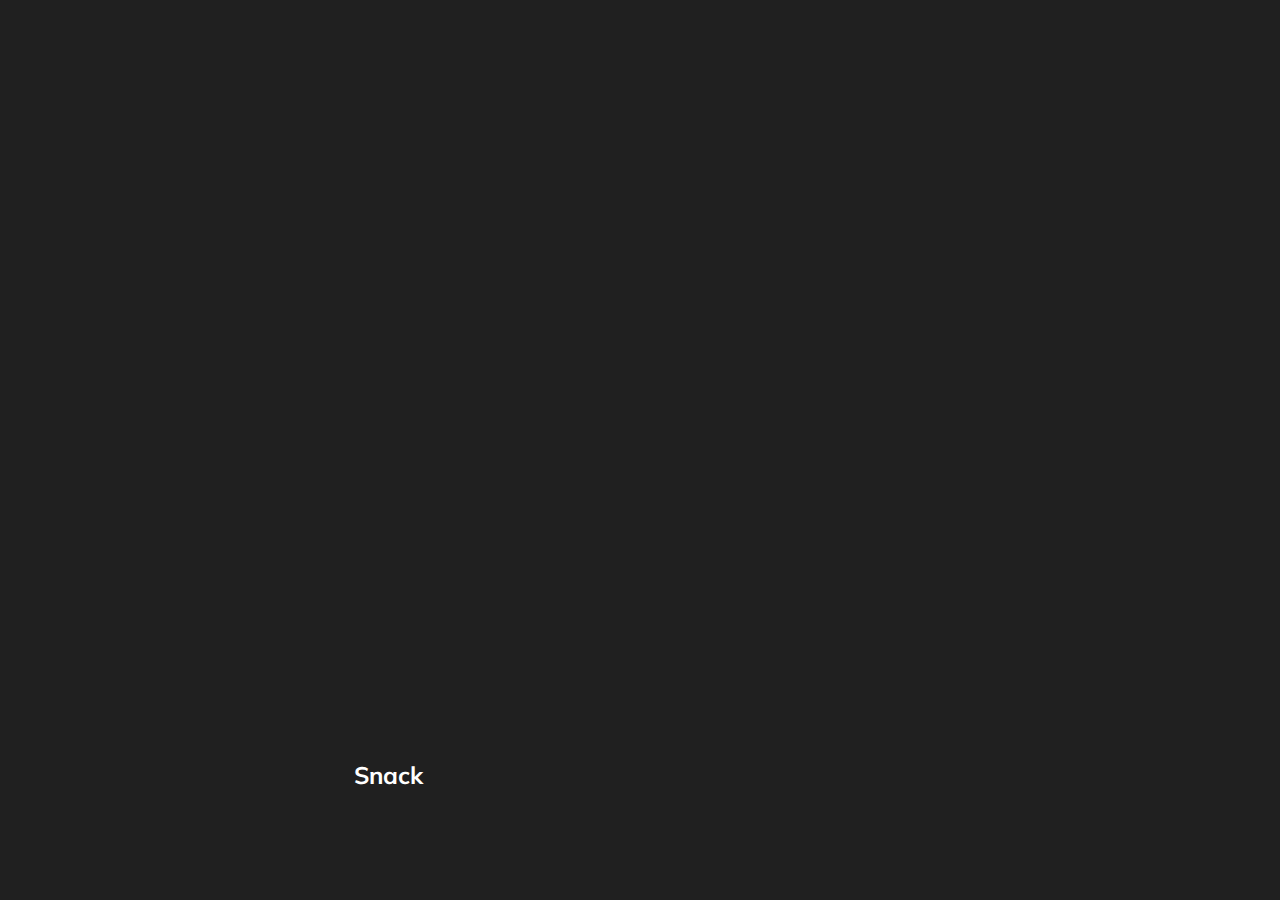
<file: food/marathon-urok-1/index.html>
<!DOCTYPE html>
<html lang="en">
<head>
  <meta charset="UTF-8" />
  <meta name="viewport" content="width=device-width, initial-scale=1.0" />
  <link rel="stylesheet" href="styles.css" />
  <title>Карточки | Проект 1</title>
</head>
<body>
<div class="container">
  <div
      class="slide"
      style="background-image: url('https://images.unsplash.com/photo-1555939594-58d7cb561ad1?ixlib=rb-4.0.3&ixid=MnwxMjA3fDB8MHxwaG90by1wYWdlfHx8fGVufDB8fHx8&auto=format&fit=crop&w=387&q=80');"
  >
    <h3>Grill</h3>
  </div>
  <div
      class="slide"
      style="
          background-image: url('https://images.unsplash.com/photo-1565299624946-b28f40a0ae38?ixlib=rb-4.0.3&ixid=MnwxMjA3fDB8MHxzZWFyY2h8Nnx8Zm9vZHxlbnwwfHwwfHw%3D&auto=format&fit=crop&w=500&q=60');
        "
  >
    <h3>Pizza</h3>
  </div>
  <div
      class="slide"
      style="
          background-image: url('https://images.unsplash.com/photo-1540189549336-e6e99c3679fe?ixlib=rb-4.0.3&ixid=MnwxMjA3fDB8MHxzZWFyY2h8NXx8Zm9vZHxlbnwwfHwwfHw%3D&auto=format&fit=crop&w=500&q=60');
        "
  >
    <h3>Salad</h3>
  </div>
  <div
      class="slide active"
      style="
          background-image: url('https://images.unsplash.com/photo-1482049016688-2d3e1b311543?ixlib=rb-4.0.3&ixid=MnwxMjA3fDB8MHxzZWFyY2h8MTF8fGZvb2R8ZW58MHx8MHx8&auto=format&fit=crop&w=500&q=60');
        "
  >
    <h3>Snack</h3>
  </div>
  <div
      class="slide"
      style="
          background-image: url('https://images.unsplash.com/photo-1565958011703-44f9829ba187?ixlib=rb-4.0.3&ixid=MnwxMjA3fDB8MHxzZWFyY2h8OXx8Zm9vZHxlbnwwfHwwfHw%3D&auto=format&fit=crop&w=500&q=60');
        "
  >
    <h3>Dessert</h3>
  </div>
</div>
<script src="app.js"></script>
</body>
</html>
</file>
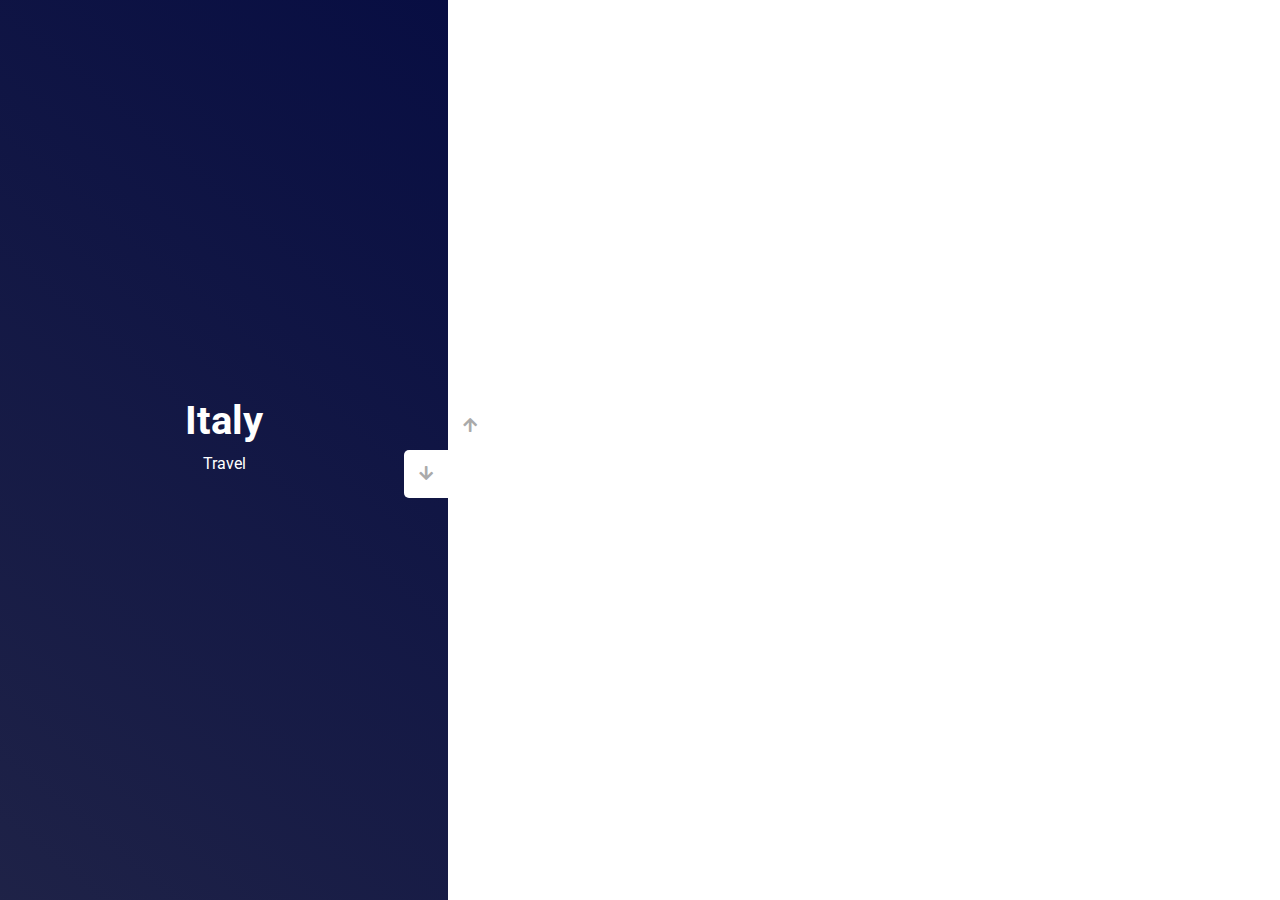
<file: js css slider/marathon-urok-3/index.html>
<!DOCTYPE html>
<html lang="en">
  <head>
    <meta charset="UTF-8" />
    <meta name="viewport" content="width=device-width, initial-scale=1.0" />
    <link
      rel="stylesheet"
      href="https://cdnjs.cloudflare.com/ajax/libs/font-awesome/5.15.1/css/all.min.css"
    />
    <link rel="stylesheet" href="style.css" />
    <title>Слайдер | Проект 3</title>
  </head>
  <body>
    <div class="container">
      <div class="sidebar">
        <div
          style="
            background: linear-gradient(229.99deg, #2a9233 -26%, #4fc263 145%);
          "
        >
          <h1>Spain</h1>
          <p>Travel</p>
        </div>
        <div
          style="
            background: linear-gradient(215.32deg, #4f5861 -1%, #53565a 124%);
          "
        >
          <h1>Austria</h1>
          <p>Travel</p>
        </div>
        <div
          style="
            background: linear-gradient(221.87deg, #85cce2 1%, #49b7d8 128%);
          "
        >
          <h1>France</h1>
          <p>Travel</p>
        </div>
        <div
          style="
            background: linear-gradient(220.16deg, #060c42 -8%, #272a49 138%);
          "
        >
          <h1>Italy</h1>
          <p>Travel</p>
        </div>
      </div>
      <div class="main-slide">
        <div
          style="
            background-image: url('https://images.unsplash.com/photo-1601469049210-ebc0059d16d9?ixlib=rb-4.0.3&ixid=MnwxMjA3fDB8MHxzZWFyY2h8MTB8fGl0YWxpYXxlbnwwfHwwfHw%3D&auto=format&fit=crop&w=500&q=60');
          "
        ></div>
        <div
          style="
            background-image: url('https://images.unsplash.com/photo-1511739001486-6bfe10ce785f?ixlib=rb-4.0.3&ixid=MnwxMjA3fDB8MHxzZWFyY2h8MjB8fGZyYW5jZXxlbnwwfHwwfHw%3D&auto=format&fit=crop&w=500&q=60');
          "
        ></div>
        <div
          style="
            background-image: url('https://plus.unsplash.com/premium_photo-1670270190356-289ce24b6a85?ixlib=rb-4.0.3&ixid=MnwxMjA3fDB8MHxzZWFyY2h8MTN8fGF1c3RyaWF8ZW58MHx8MHx8&auto=format&fit=crop&w=500&q=60');
          "
        ></div>
        <div
          style="
            background-image: url('https://images.unsplash.com/photo-1586122891856-5f90886b0cee?ixlib=rb-4.0.3&ixid=MnwxMjA3fDB8MHxzZWFyY2h8MTd8fHNwYWlufGVufDB8fDB8fA%3D%3D&auto=format&fit=crop&w=500&q=60');
          "
        ></div>
      </div>
      <div class="controls">
        <button class="down-button">
          <i class="fas fa-arrow-down"></i>
        </button>
        <button class="up-button">
          <i class="fas fa-arrow-up"></i>
        </button>
      </div>
    </div>
    <script src="app.js"></script>
  </body>
</html>
</file>
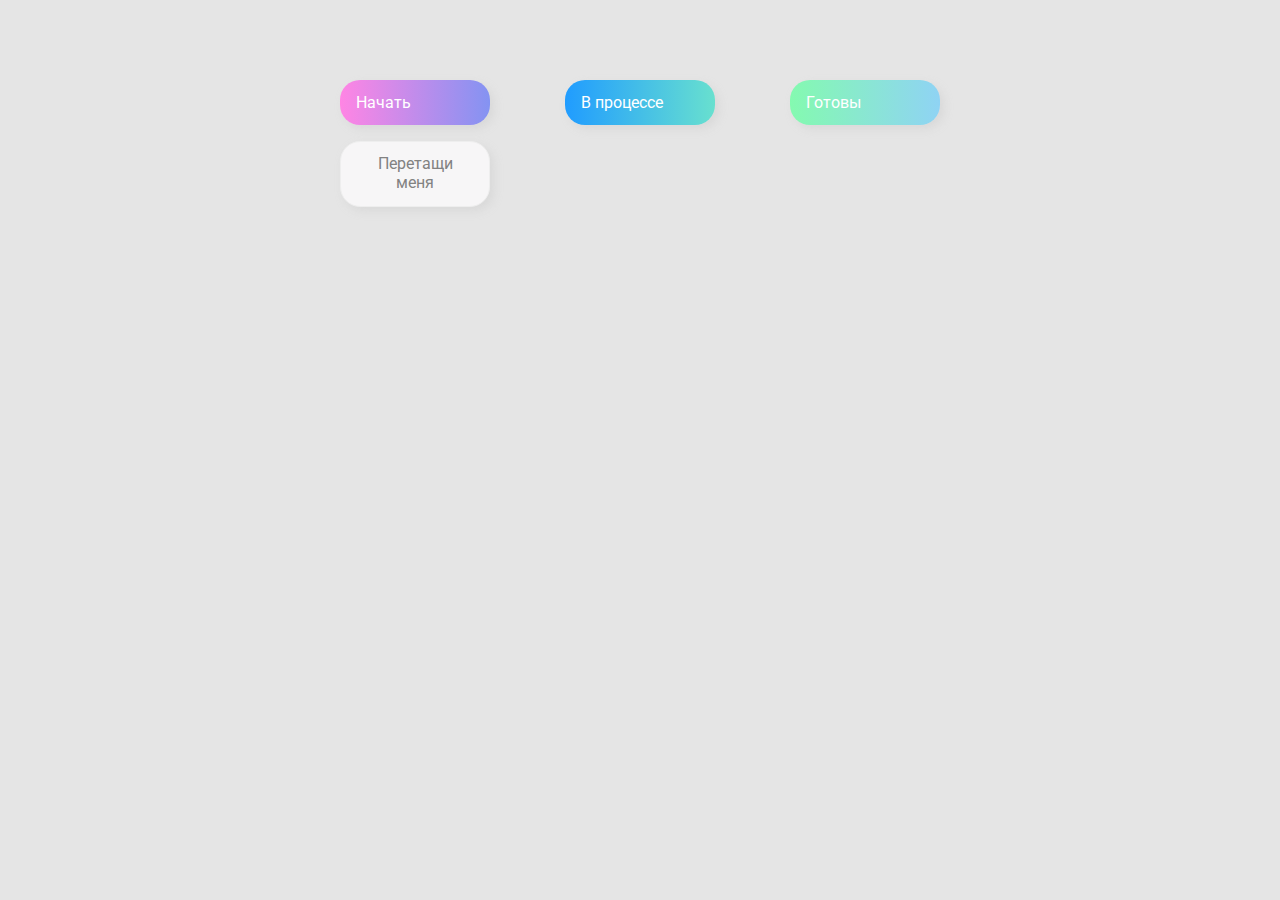
<file: to do js/marathon-urok-2/index.html>
<!DOCTYPE html>
<html lang="en">
  <head>
    <meta charset="UTF-8" />
    <meta name="viewport" content="width=device-width, initial-scale=1.0" />
    <link rel="stylesheet" href="styles.css" />
    <title>Drag & Drop | Проект 2</title>
  </head>
  <body>
    <div>
      <div class="row">
        <div class="col-header start">Начать</div>
        <div class="col-header progress">В процессе</div>
        <div class="col-header done">Готовы</div>
      </div>

      <div class="row">
        <div class="placeholder">
          <div class="item" draggable="true">Перетащи меня</div>
        </div>
        <div class="placeholder"></div>
        <div class="placeholder"></div>
      </div>
    </div>
    <script src="app.js"></script>
  </body>
</html>
</file>
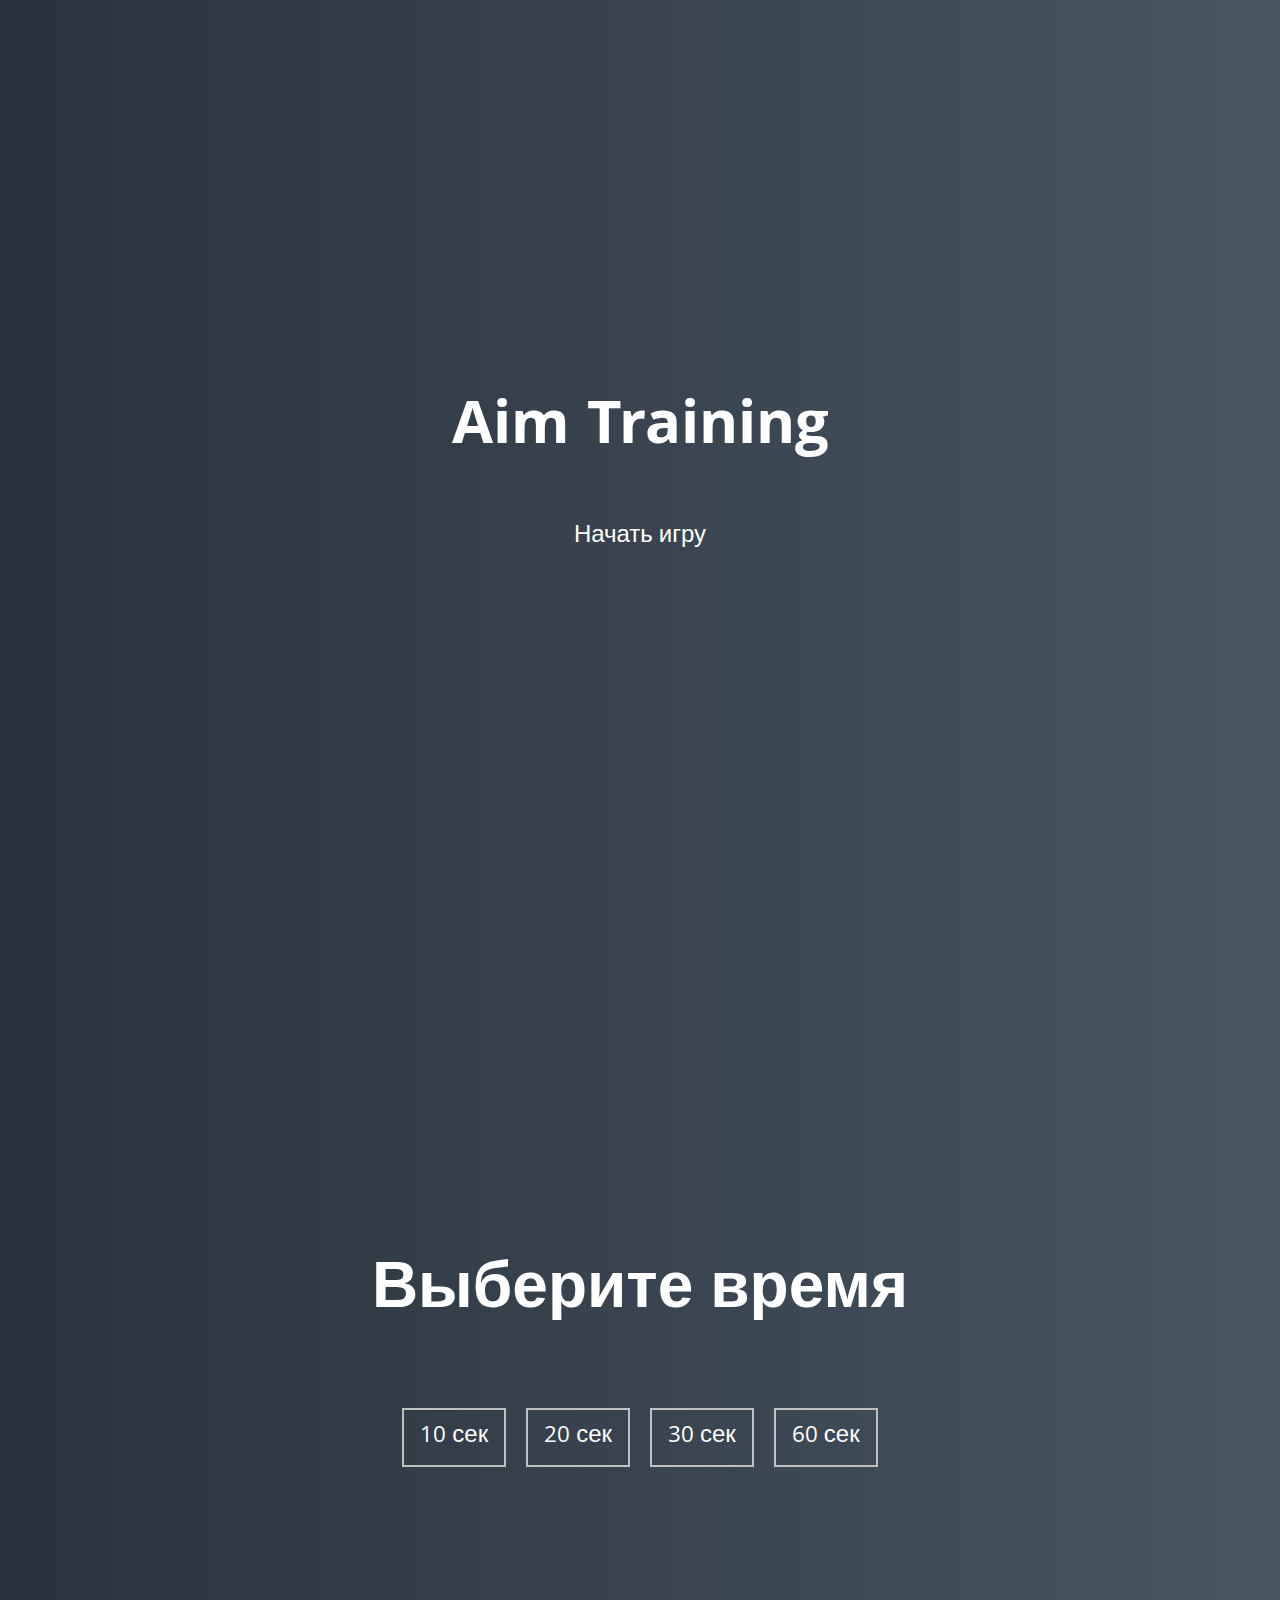
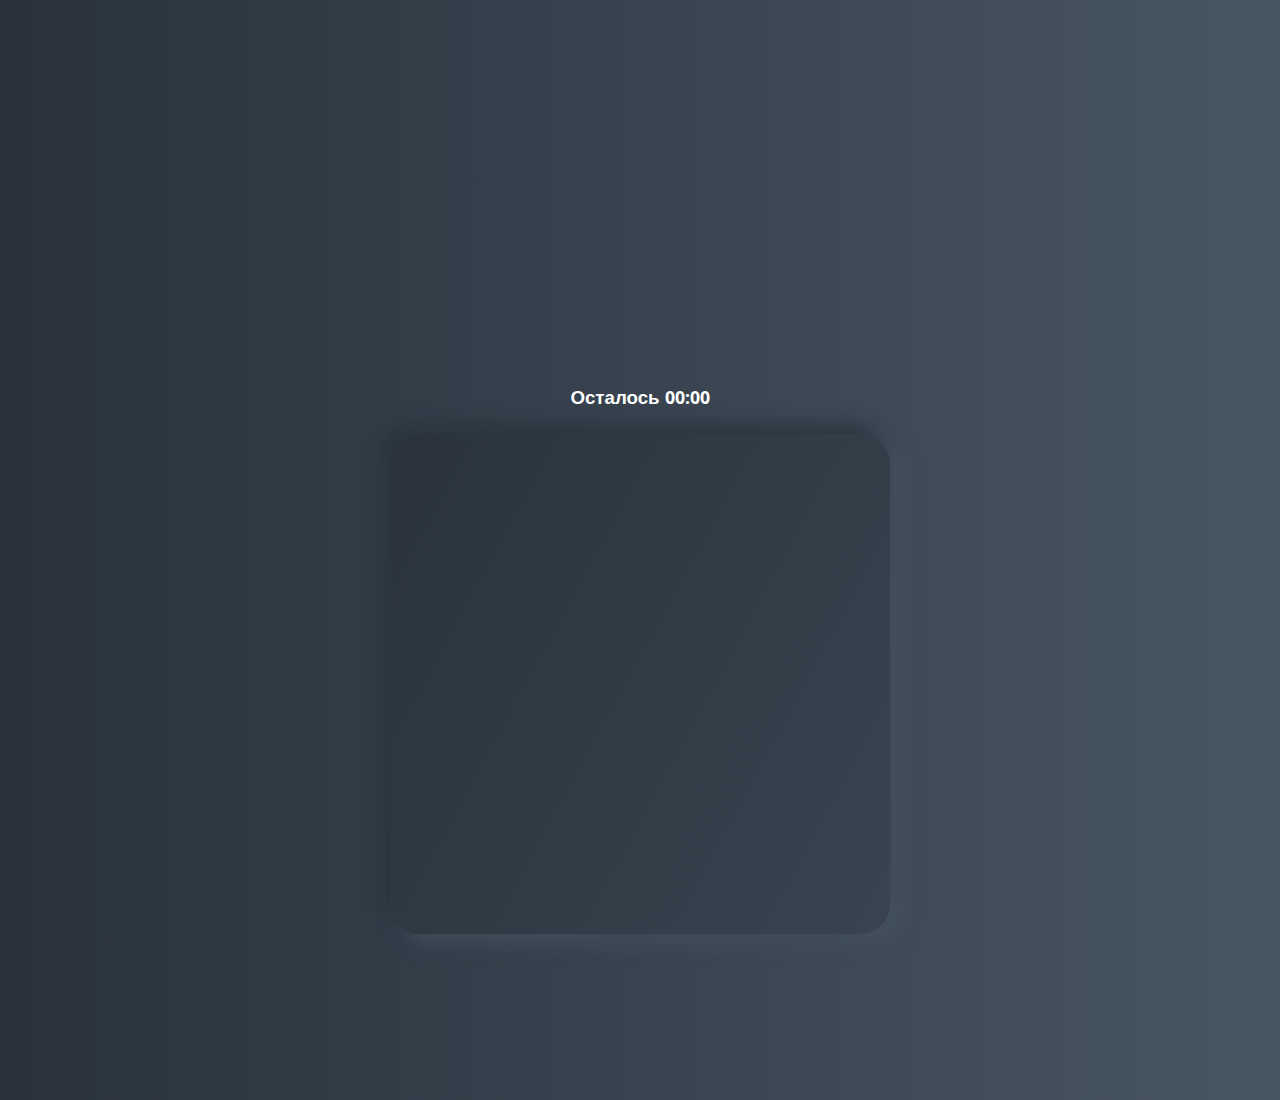
<file: game Aim Training/6524bd064684e6a4153ecc84ea950432/marathon-urok-5/index.html>
<!DOCTYPE html>
<html lang="en">
  <head>
    <meta charset="UTF-8" />
    <meta name="viewport" content="width=device-width, initial-scale=1.0" />
    <link rel="stylesheet" href="styles.css" />
    <title>Aim Training | Проект 5</title>
  </head>
  <body>
    <div class="screen">
      <h1>Aim Training</h1>
      <a href="#" class="start" id="start">Начать игру</a>
    </div>

    <div class="screen">
      <h1>Выберите время</h1>
      <ul class="time-list" id='time-list'>
        <li>
          <button class="time-btn" data-time="10">
            10 сек
          </button>
        </li>
        <li>
          <button class="time-btn" data-time="20">
            20 сек
          </button>
        </li>
        <li>
          <button class="time-btn" data-time="30">
            30 сек
          </button>
        </li>
        <li>
          <button class="time-btn" data-time="30">
            60 сек
          </button>
        </li>
      </ul>
    </div>

    <div class="screen">
      <h3>Осталось <span id="time">00:00</span></h3>
      <div class="board" id="board"></div>
    </div>
    <script src="app.js"></script>
  </body>
</html>
</file>
<file: food/marathon-urok-1/styles.css>
@import url('https://fonts.googleapis.com/css?family=Muli&display=swap'); 

* {
  box-sizing: border-box;
}

body {
  font-family: 'Muli', sans-serif;
  overflow: hidden;
  margin: 0;
  background-color: #202020;
  height: 100vh;
  display: flex;
  justify-content: center;
  align-items: center;
}

.container {
  width: 100%;
  display: flex;
  padding: 0 20px;
}

.slide {
  height: 80vh;
  border-radius: 20px;
  margin: 10px;
  cursor: pointer;
  color: #fff;
  flex: 1;
  background-size: cover;
  background-position: center;
  background-repeat: no-repeat;
  position: relative;
  transition: all 500ms ease-in-out;
}

.slide h3 {
  position: absolute;
  font-size: 24px;
  bottom: 20px;
  left: 20px;
  margin: 0;
  opacity: 0;
}

.slide.active {
  flex: 10;
}

.slide.active h3 {
  opacity: 1;
  transition: opacity 0.3s ease-in 0.4s;
}
</file>
<file: js css slider/marathon-urok-3/style.css>
@import url("https://fonts.googleapis.com/css?family=Roboto&display=swap");

* {
  box-sizing: border-box;
  margin: 0;
  padding: 0;
}

body {
  font-family: "Roboto", sans-serif;
  height: 100vh;
}

.container {
  position: relative;
  overflow: hidden;
  width: 100vw;
  height: 100vh;
}

.sidebar {
  height: 100%;
  width: 35%;
  position: absolute;
  top: 0;
  left: 0;
  transition: transform 0.5s ease-in-out;
}

.sidebar > div {
  height: 100%;
  width: 100%;
  display: flex;
  flex-direction: column;
  align-items: center;
  justify-content: center;
  color: #fff;
}

.sidebar h1 {
  font-size: 40px;
  margin-bottom: 10px;
  margin-top: -30px;
}

.main-slide {
  height: 100%;
  position: absolute;
  top: 0;
  left: 35%;
  width: 65%;
  transition: transform 0.5s ease-in-out;
}

.main-slide > div {
  background-repeat: no-repeat;
  background-size: cover;
  background-position: center center;
  height: 100%;
  width: 100%;
}

button {
  background-color: #fff;
  border: none;
  color: #aaa;
  cursor: pointer;
  font-size: 16px;
  padding: 15px;
}

button:hover {
  color: #222;
}

button:focus {
  outline: none;
}

.container .controls button {
  position: absolute;
  left: 35%;
  top: 50%;
  z-index: 100;
}

.container .controls .down-button {
  transform: translateX(-100%);
  border-top-left-radius: 5px;
  border-bottom-left-radius: 5px;
}

.container .controls .up-button {
  transform: translateY(-100%);
  border-top-right-radius: 5px;
  border-bottom-right-radius: 5px;
}
</file>
<file: to do js/marathon-urok-2/styles.css>
@import url("https://fonts.googleapis.com/css?family=Roboto&display=swap");

* {
  box-sizing: border-box;
}

body {
  font-family: "Roboto", sans-serif;
  background-color: #e5e5e5;
  display: flex;
  padding-top: 5rem;
  justify-content: center;
  overflow: hidden;
  margin: 0;
}

.row {
  display: flex;
  width: 600px;
  justify-content: space-between;
  margin-bottom: 1rem;
}

.col-header {
  width: 150px;
  box-shadow: 4px 4px 9px rgba(198, 198, 198, 0.36);
  border-radius: 20px;
  padding: 0.8rem 1rem;
  color: #fff;
}

.item {
  width: 150px;
  height: 66px;
  border: 1px solid #eee;
  box-shadow: 4px 4px 9px rgba(198, 198, 198, 0.36);
  border-radius: 20px;
  background: #f7f6f7;
  padding: 0.8rem 1rem;
  color: #828282;
  text-align: center;
  cursor: grab;
}

.item:active {
  cursor: grabbing;
}

.placeholder {
  width: 150px;
  height: 66px;
}

.start {
  background: linear-gradient(90deg, #ff85e4 0%, #229efd 179.25%);
}

.progress {
  background: linear-gradient(90deg, #209cff 0%, #68e0cf 100%);
}

.done {
  background: linear-gradient(90deg, #84fab0 0%, #8fd3f4 100%);
}

.hold {
  border: 3px solid #e5e5e5;
  background-color: #e4fced;
}

.hide {
  display: none;
}

.hovered {
  border-top: 2px solid #68e0cf;
}
</file>
<file: game Aim Training/6524bd064684e6a4153ecc84ea950432/marathon-urok-5/styles.css>
@import url("https://fonts.googleapis.com/css?family=Khula&display=swap");

* {
  box-sizing: border-box;
}

body {
  color: #fff;
  font-family: "Khula", sans-serif;
  height: 100vh;
  overflow: hidden;
  margin: 0;
  text-align: center;
}

a {
  color: #fff;
  text-decoration: none;
}

a:hover {
  color: #16d9e3;
}

.start {
  font-size: 1.5rem;
}

h1 {
  line-height: 1.4;
  font-size: 4rem;
}

.screen {
  display: flex;
  flex-direction: column;
  align-items: center;
  justify-content: center;
  height: 100vh;
  width: 100vw;
  transition: margin 0.5s ease-out;
  background: linear-gradient(90deg, #29323c 0%, #485563 100%);
}

.screen.up {
  margin-top: -100vh;
}

.time-list {
  display: flex;
  flex-wrap: wrap;
  justify-content: center;
  list-style: none;
  padding: 0;
}

.time-list li {
  margin: 10px;
}

.time-btn {
  background-color: transparent;
  border: 2px solid #c0c0c0;
  color: #fff;
  cursor: pointer;
  font-family: inherit;
  padding: 0.5rem 1rem;
  font-size: 1.5rem;
}

.time-btn:hover {
  border: 2px solid #16d9e3;
  color: #16d9e3;
}

.hide {
  opacity: 0;
}

.primary {
  color: #16d9e3;
}

.board {
  display: flex;
  justify-content: center;
  align-items: center;
  position: relative;
  width: 500px;
  height: 500px;
  background: linear-gradient(118.38deg, #29323c -4.6%, #485563 200.44%);
  box-shadow: -8px -8px 20px #2a333d, 10px 7px 20px #475462;
  border-radius: 30px;
  overflow: hidden;
}

.circle {
  background: #1d1d1d;
  position: absolute;
  border-radius: 50%;
  cursor: pointer;
  transition: 1s ease;
}
.circle:hover {
  transition-duration: 0s;
}
</file>
